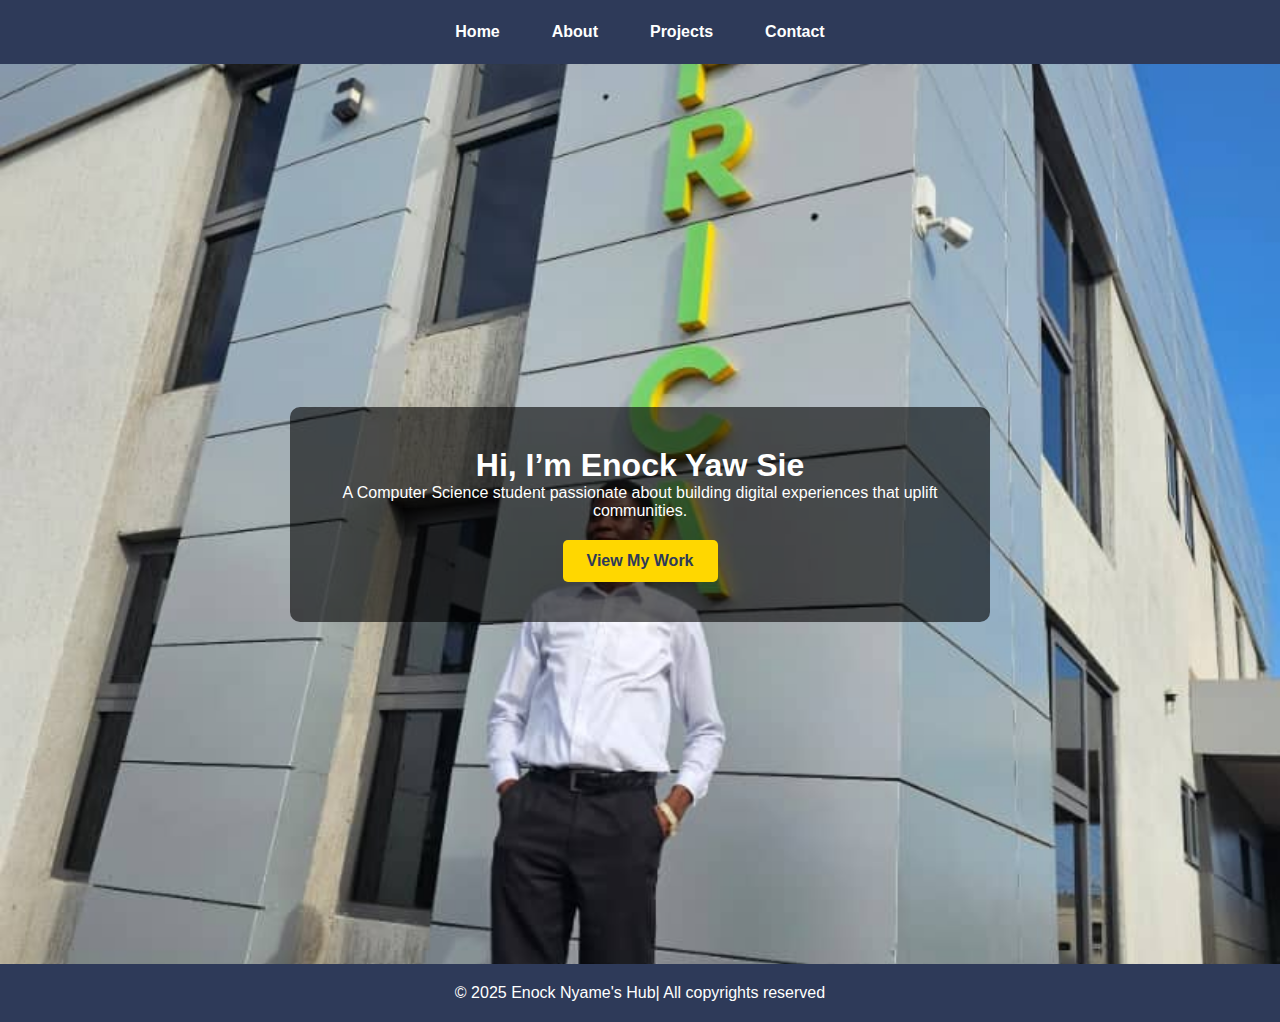
<file: index.html>
<!DOCTYPE html>
<html lang="en">
<head>
  <meta charset="UTF-8" />
  <meta name="viewport" content="width=device-width, initial-scale=1.0"/>
  <title>Enock Yaw Sie | Computer Science Portfolio</title>
  <link rel="stylesheet" href="style.css" />
  

</head>
<body>
   <nav class="main-nav">
  <a href="index.html">Home</a>
  <a href="about.html" class="active">About</a>
  <a href="projects.html">Projects</a>
  <a href="contact.html">Contact</a>
</nav> <!-- ✅ Close nav here -->

<section class="hero">
  <div class="overlay">
    <h1>Hi, I’m Enock Yaw Sie</h1>
    <p>A Computer Science student passionate about building digital experiences that uplift communities.</p>
    <a href="projects.html" class="btn">View My Work</a>
  </div>
</section>
  <footer>
    <p>© 2025 Enock Nyame's Hub| All copyrights reserved</p>
  </footer>
</body>
</html>
</file>
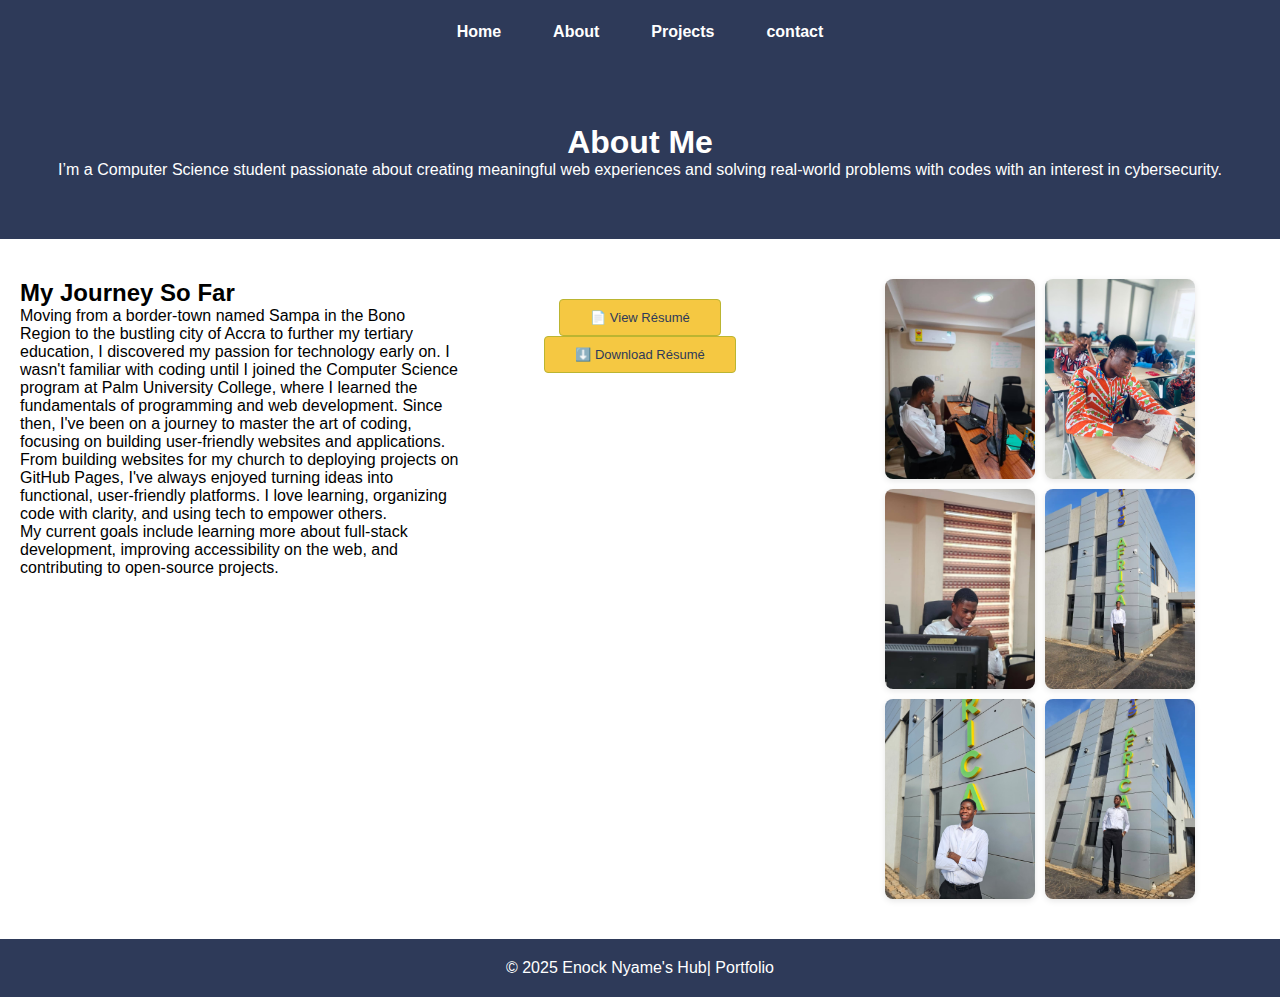
<file: about.html>
<!DOCTYPE html>
<html lang="en">
<head>
  <meta charset="UTF-8" />
  <meta name="viewport" content="width=device-width, initial-scale=1.0"/>
  <title>About | Enock</title>
  <link rel="stylesheet" href="style.css" />
</head>
<body>
    
    <nav class="main-nav">
        <a href="index.html">Home</a>
        <a href="about.html" class="active">About</a>
        <a href="projects.html">Projects</a>
        <a href="contact.html">contact</a>
</nav>
  <section class="about-hero">
    <h1>About Me</h1>
    <p>I’m a Computer Science student passionate about creating meaningful web experiences and solving real-world problems with codes with an interest in cybersecurity.</p>
  </section>

  <section class="about-content">
    <div class="bio">
      <h2>My Journey So Far</h2>
      <p>
        Moving from a border-town named Sampa in the Bono Region to the bustling city of Accra to further my tertiary education, I discovered my passion for technology early on.
        I wasn't familiar with coding until I joined the Computer Science program at Palm University College, where I learned the fundamentals of programming and web development.
        Since then, I've been on a journey to master the art of coding, focusing on building user-friendly websites and applications.
        From building websites for my church to deploying projects on GitHub Pages, I've always enjoyed turning ideas into functional, user-friendly platforms. 
        I love learning, organizing code with clarity, and using tech to empower others.
      </p>
      <p>
        My current goals include learning more about full-stack development, improving accessibility on the web, and contributing to open-source projects.  
      </p>
    </div>
<section class="resume-section">
  <div class="resume-container">
<a href="Enock-Yaw-Sie-FlowCV-Resume-20250630.pdf" target="_blank" class="resume-btn">📄 View Résumé</a>
<a href="Enock-Yaw-Sie-FlowCV-Resume-20250630.pdf" download class="resume-btn">⬇️ Download Résumé</a>
  </div>
</section>




    <div class="gallery">
      <img src="images/image2.jpeg" alt="Enock coding" />
      <img src="images/image6.jpeg" alt="Enock planning about a project" />
        <img src="images/image3.jpeg" alt="Enock at debuggging codes" />
        <img src="images/image4.jpeg" alt="Enock working on a project" />
        <img src="images/image5.jpeg" alt="Enock with friends" />
        <img src="images/image1.jpeg" alt="Enock at a coding workshop" />
        
    </div>
  </section>

  <footer>
    <p>© 2025 Enock Nyame's Hub| Portfolio</p>
  </footer>

</body>
</html>
</file>
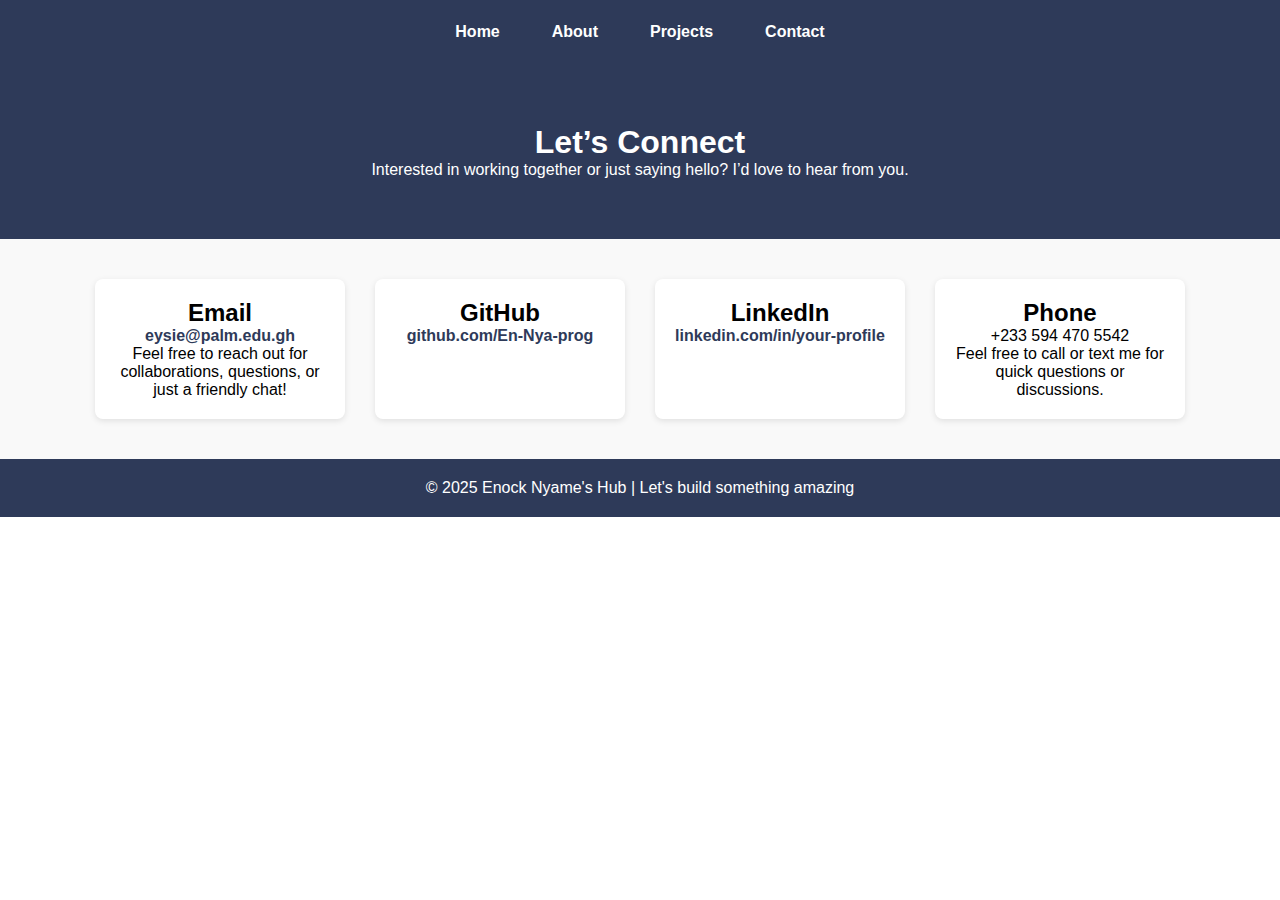
<file: contact.html>
<!DOCTYPE html>
<html lang="en">
<head>
  <meta charset="UTF-8" />
  <meta name="viewport" content="width=device-width, initial-scale=1.0"/>
  <title>Contact | Enock</title>
  <link rel="stylesheet" href="style.css" />
</head>
<body>

  <nav class="main-nav">
    <a href="index.html">Home</a>
    <a href="about.html">About</a>
    <a href="projects.html">Projects</a>
    <a href="contact.html" class="active">Contact</a>
  </nav>

  <section class="contact-hero">
    <h1>Let’s Connect</h1>
    <p>Interested in working together or just saying hello? I’d love to hear from you.</p>
  </section>

  <section class="contact-section">
    <div class="contact-card">
      <h2>Email</h2>
      <p><a href="mailto:eysie@palm.edu.gh">eysie@palm.edu.gh</a></p>
      <p>Feel free to reach out for collaborations, questions, or just a friendly chat!</p>
    </div>

    <div class="contact-card">
      <h2>GitHub</h2>
      <p><a href="https://github.com/En-Nya-prog" target="_blank">github.com/En-Nya-prog</a></p>
    </div>

    <div class="contact-card">
      <h2>LinkedIn</h2>
      <p><a href="https://www.linkedin.com/in/enock-yaw-sie-a87983324/" target="_blank">linkedin.com/in/your-profile</a></p>
    </div>

    
    <div class="contact-card">
      <h2>Phone</h2>
      <p></p>+233 594 470 5542</p>
      <p>Feel free to call or text me for quick questions or discussions.</p>
    </div>
  </section>

  <footer>
    <p>© 2025 Enock Nyame's Hub | Let's build something amazing</p>
  </footer>

</body>
</html>
</file>
<file: style.css>
* {
  margin: 0;
  padding: 0;
  box-sizing: border-box;
}

body, html {
  font-family: 'Segoe UI', sans-serif;
  height: 100%;
}

.hero {
  background: url('images/image1.jpeg') no-repeat center center/cover;
  height: 100vh;
  position: relative;
  display: flex;
  align-items: center;
  justify-content: center;
  color: white;
  text-align: center;
}

.overlay {
  background: rgba(0, 0, 0, 0.6);
  padding: 40px;
  border-radius: 10px;
  max-width: 700px;
}

.btn {
  display: inline-block;
  margin-top: 20px;
  padding: 12px 24px;
  background-color: #FFD700;
  color: #2E3A59;
  font-weight: bold;
  text-decoration: none;
  border-radius: 5px;
  transition: background 0.3s ease;
}

.btn:hover {
  background-color: #e0b800;
}

footer {
  text-align: center;
  padding: 20px;
  background: #2E3A59;
  color: white;
}
.about-hero {
  background-color: #2E3A59;
  color: white;
  text-align: center;
  padding: 60px 20px;
}

.about-content {
  display: flex;
  flex-wrap: wrap;
  gap: 30px;
  padding: 40px 20px;
  background: #fff;
}

.bio {
  flex: 1 1 300px;
}

.gallery {
  flex: 1 1 300px;
  display: flex;
  flex-wrap: wrap;
  gap: 10px;
  justify-content: center;
}

.gallery img {
  width: 100%;
  max-width: 150px;
  border-radius: 8px;
  object-fit: cover;
  box-shadow: 0 2px 6px rgba(0,0,0,0.1);
}
.main-nav {
  background: #2E3A59;
  display: flex;
  justify-content: center;
  gap: 20px;
  padding: 15px 0;
}

.main-nav a {
  color: white;
  text-decoration: none;
  font-weight: bold;
  padding: 8px 16px;
  border-radius: 5px;
  transition: background 0.3s ease;
}

.main-nav a:hover {
  background: #FFD700;
  color: #2E3A59;
}
.projects-hero {
  background-color: #2E3A59;
  color: white;
  text-align: center;
  padding: 60px 20px;
}

.projects-grid {
  display: flex;
  flex-wrap: wrap;
  gap: 30px;
  padding: 40px 20px;
  justify-content: center;
  background: #f4f4f4;
}

.project-card {
  background: white;
  border-radius: 8px;
  box-shadow: 0 2px 6px rgba(0,0,0,0.1);
  width: 300px;
  padding: 20px;
  text-align: center;
}

.project-card img {
  width: 100%;
  height: 160px;
  object-fit: cover;
  border-radius: 6px;
  margin-bottom: 15px;
}
.contact-hero {
  background-color: #2E3A59;
  color: white;
  text-align: center;
  padding: 60px 20px;
}

.contact-section {
  display: flex;
  flex-wrap: wrap;
  gap: 30px;
  justify-content: center;
  padding: 40px 20px;
  background: #f9f9f9;
}

.contact-card {
  background: white;
  padding: 20px;
  border-radius: 8px;
  width: 250px;
  text-align: center;
  box-shadow: 0 2px 6px rgba(0,0,0,0.1);
}

.contact-card a {
  color: #2E3A59;
  text-decoration: none;
  font-weight: bold;
}

.contact-card a:hover {
  text-decoration: underline;
}

.resume-container {
  max-width: 300px;
  margin: 0 auto;
  text-align: center;
  gap:16px;
   margin-top: 20px;
}

.resume-btn {
  display: inline-block;
  padding: 10px 30px;
  font-size: 13px;
  background-color: #f5c842;
  color: #2E3A59;
  border: 1px solid #bbb531;
  border-radius: 4px;
  text-decoration: none;
  font-weight: 500;
  transition: background 0.2s ease, transform 0.2s ease;
}

.resume-btn:hover {
  background-color: #fff3b0;
  transform: translateY(-1px);
}
</file>
